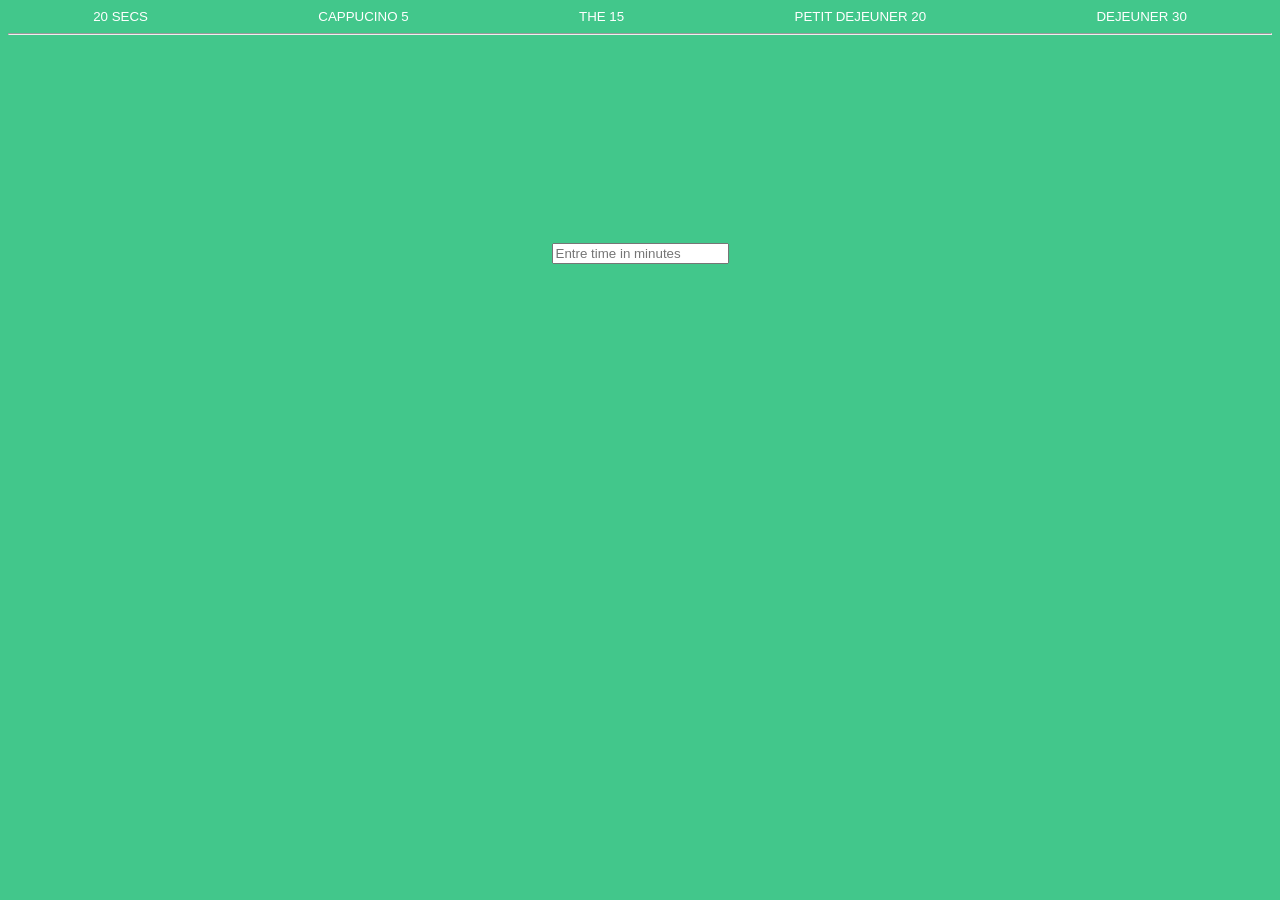
<file: Projet-Intra-Codelocol/Agogo/index.html>
<!DOCTYPE html>
<html lang="en">
<head>
    <meta charset="UTF-8">
    <meta name="viewport" content="width=device-width, initial-scale=1.0">
    <link rel="stylesheet" href="style.css">
    <title>Agogo</title>
</head>
<body>
    <header>
       <div class="leheader">
        <button id="seconds">20 SECS</button>
        <button id="minutes"> CAPPUCINO 5</button>
        <button id="twoMinutes"> THE 15</button>
        <button id="treeMinutes">PETIT DEJEUNER 20</button>
        <button id="foMinutes">DEJEUNER 30</button>
       </div>
    </header>
    <hr>
    <form class="linput" id="inputForm">
        <input type="number" name="" placeholder="Entre time in minutes" id="input">
    </form>

    <div id="letime">
       <h1 id="Time">00:00:00</h1> 
       <h4 id="indicateurfindelheure">Be Back At: <span id="span"></span> </h4>
    </div>


<script src="app.js"></script>
</body>
</html>
</file>
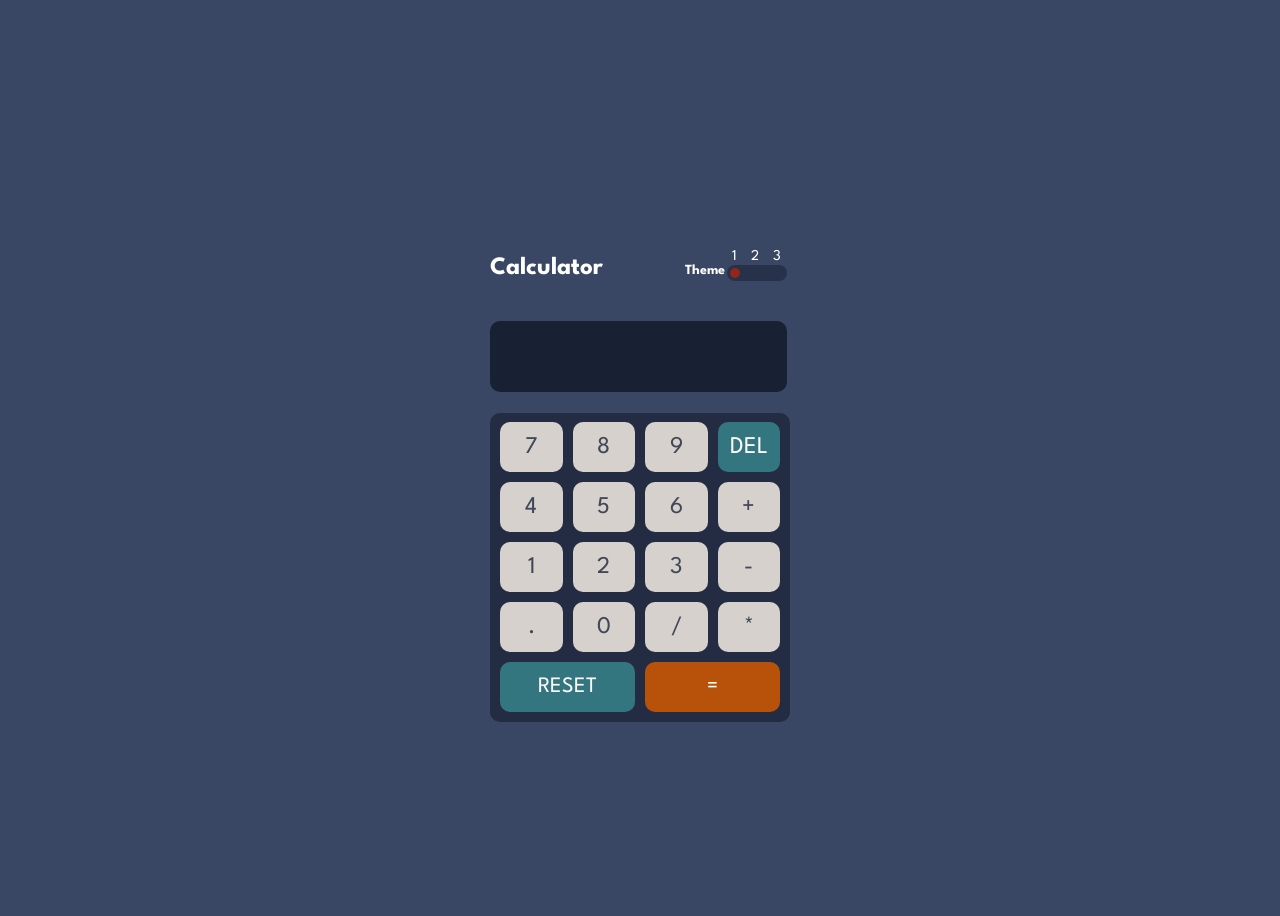
<file: Projet-Intra-Codelocol/Calculetor/index.html>
<!DOCTYPE html>
<html lang="en">
    <head>
        <meta charset="UTF-8">
        <meta name="viewport" content="width=device-width, initial-scale=1.0">
        <link rel="stylesheet" href="style.css">
        <link rel="preconnect" href="https://fonts.googleapis.com">
        <link rel="preconnect" href="https://fonts.gstatic.com" crossorigin>
        <link
            href="https://fonts.googleapis.com/css2?family=League+Spartan:wght@700&display=swap"
            rel="stylesheet">
        <title>Calculetor</title>
    </head>
    <body class="body1">

        <div class="container">
            <!-- ======================= les Div Caculetor et theme ============================ -->
            <span class="span1">1</span>
            <span class="span2">2</span>
            <span class="span3">3</span>
            <div class="DivthemeText">
                <div class="DivAll">
                    <h3 class="texte">Calculator
                        <span class="span">
                            Theme
                            <div class="Letheme">
                                <div id="theme1" class="Theme1"></div>
                                <div id="theme2" class="Theme2 hidden"></div>
                                <div id="theme3" class="Theme3 hidden"></div>
                            </div>
                            <!-- <span class="Letheme">
                              <span class="Theme1"></span>
                                <span class="Theme2"></span>
                                <span class="Theme3"></span>
                            </span> -->
                        </span>
                    </h3>
                </div>
            </div>
            <!-- ======================= les Div Caculetor et theme ============================ -->


            <!-- ======================== input text ================================================ -->
            <div class="Divinput">
                <div>
                    <input class="inputText" type="text" name id="input">
                </div>
            </div>
            <!-- ======================== input text ================================================ -->

            <div class="Arriereplannumber">
                <div class="Divnumber">
                    <div class="wrapper">
                        <button type="button" class="btn1">7</button>
                        <button type="button" class="btn1">8</button>
                        <button type="button" class="btn1">9</button>
                        <button type="button" class="delete">DEL</button>
                        <button type="button" class="btn1">4</button>
                        <button type="button" class="btn1">5</button>
                        <button type="button" class="btn1">6</button>
                        <button type="button" class="btn1">+</button>
                        <button type="button" class="btn1">1</button>
                        <button type="button" class="btn1">2</button>
                        <button type="button" class="btn1">3</button>
                        <button type="button" class="btn1">-</button>
                        <button type="button" class="btn1">.</button>
                        <button type="button" class="btn1">0</button>
                        <button type="button" class="btn1">/</button>
                        <button type="button" class="btn1">*</button>
                    </div>
                    <div class="lesdeuxButtons">
                        <button type="button" class="Reset">RESET</button>
                        <button type="button" class="btnegale">=</button>
                    </div>
                </div>
            </div>

        </div>
        <script src="app.js"></script>
    </body>
</html>
</file>
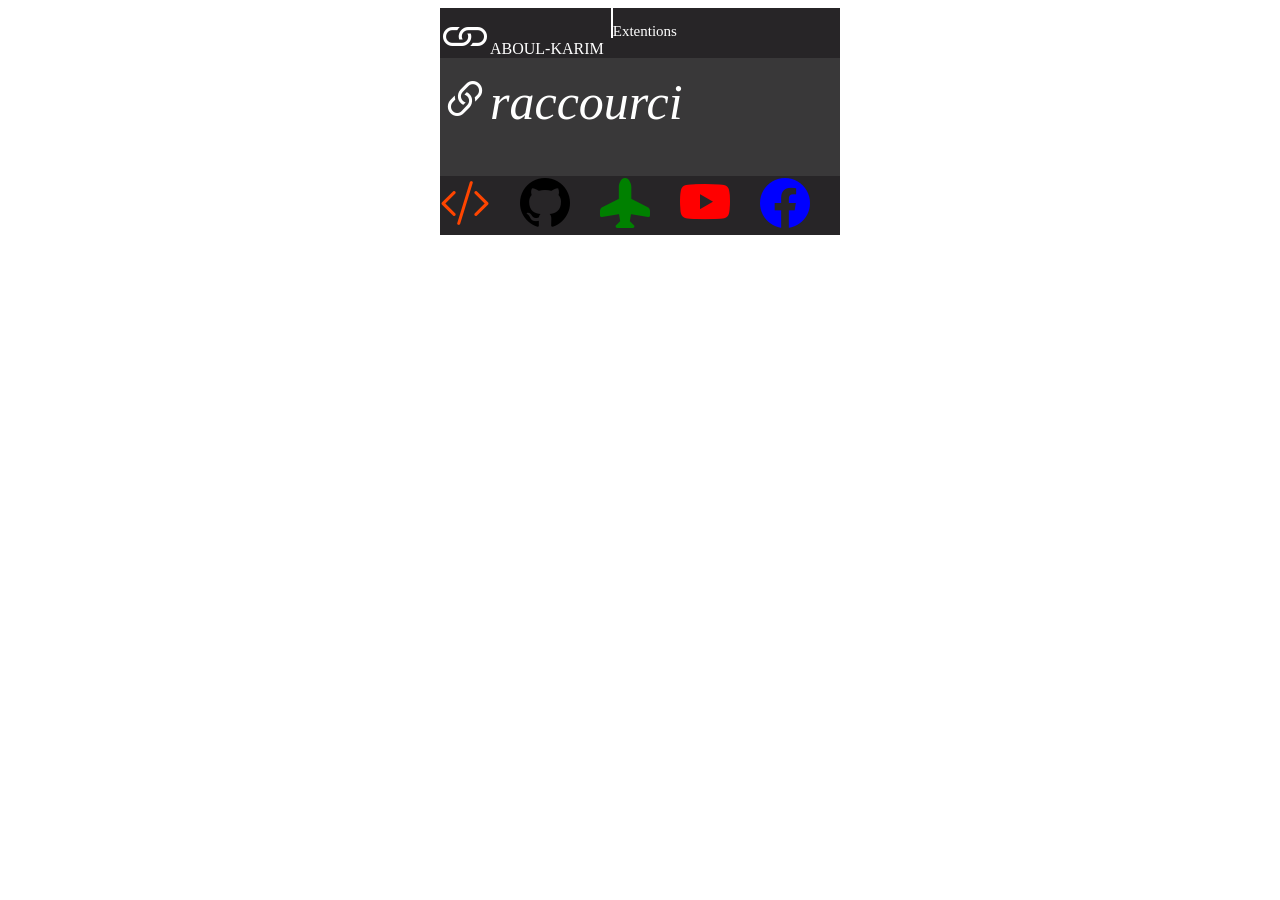
<file: Projet-Intra-Codelocol/Extentions-Chrome/index.html>
<!DOCTYPE html>
<html lang="en">
<head>
    <meta charset="UTF-8">
    <meta name="viewport" content="width=device-width, initial-scale=1.0">
    <link rel="stylesheet" href="style.css">
    <link rel="stylesheet" href="https://cdn.jsdelivr.net/npm/bootstrap-icons@1.11.1/font/bootstrap-icons.css">
    <!-- <link href="https://cdn.jsdelivr.net/npm/bootstrap@5.3.2/dist/css/bootstrap.min.css" rel="stylesheet" integrity="sha384-T3c6CoIi6uLrA9TneNEoa7RxnatzjcDSCmG1MXxSR1GAsXEV/Dwwykc2MPK8M2HN" crossorigin="anonymous"> -->

    <title>Extentions</title>
</head>
<body style="display: flex; justify-content: center; align-items: center;">
    <div class="divdesExtentions">
        <div class="Extentionsboby">
            <span><i class="bi bi-link mb-5"></i>ABOUL-KARIM </span> <p>Extentions</p>
         </div>
         <div>
            <p><i class="bi bi-link-45deg">raccourci</i></p>
         </div>
         <div class="desicons">
           <div><a href="https://www.codeloccol.org/" target="_blank" ><i class="bi bi-code-slash"></i></a></div>
           <div><a href="https://github.com/" target="_blank"><i class="bi bi-github"></i></a></div>
           <div><a href="https://www.fr.lastminute.com/sejour/?acntb=holiday&gclid=Cj0KCQjw7JOpBhCfARIsAL3bobeqyP6_iJWjWktzgtyQ8UvMPogc4GKtUSJmL7W1luED4yxpD3Au484aAqasEALw_wcB&gclsrc=aw.ds" target="_blank"><i class="bi bi-airplane-fill"></i></a></div>
           <div><a href="https://www.youtube.com/watch?v=mKC1gta_C2Q&list=RDS_GZ8kNLeNc&index=2" target="_blank"><i class="bi bi-youtube"></i></a></div>
           <div><a href="https://www.facebook.com/" target="_blank"><i class="bi bi-facebook"></i></a></div>
         </div>
    </div>
    
    <script src="app.js"></script>
</body>
</html>
</file>
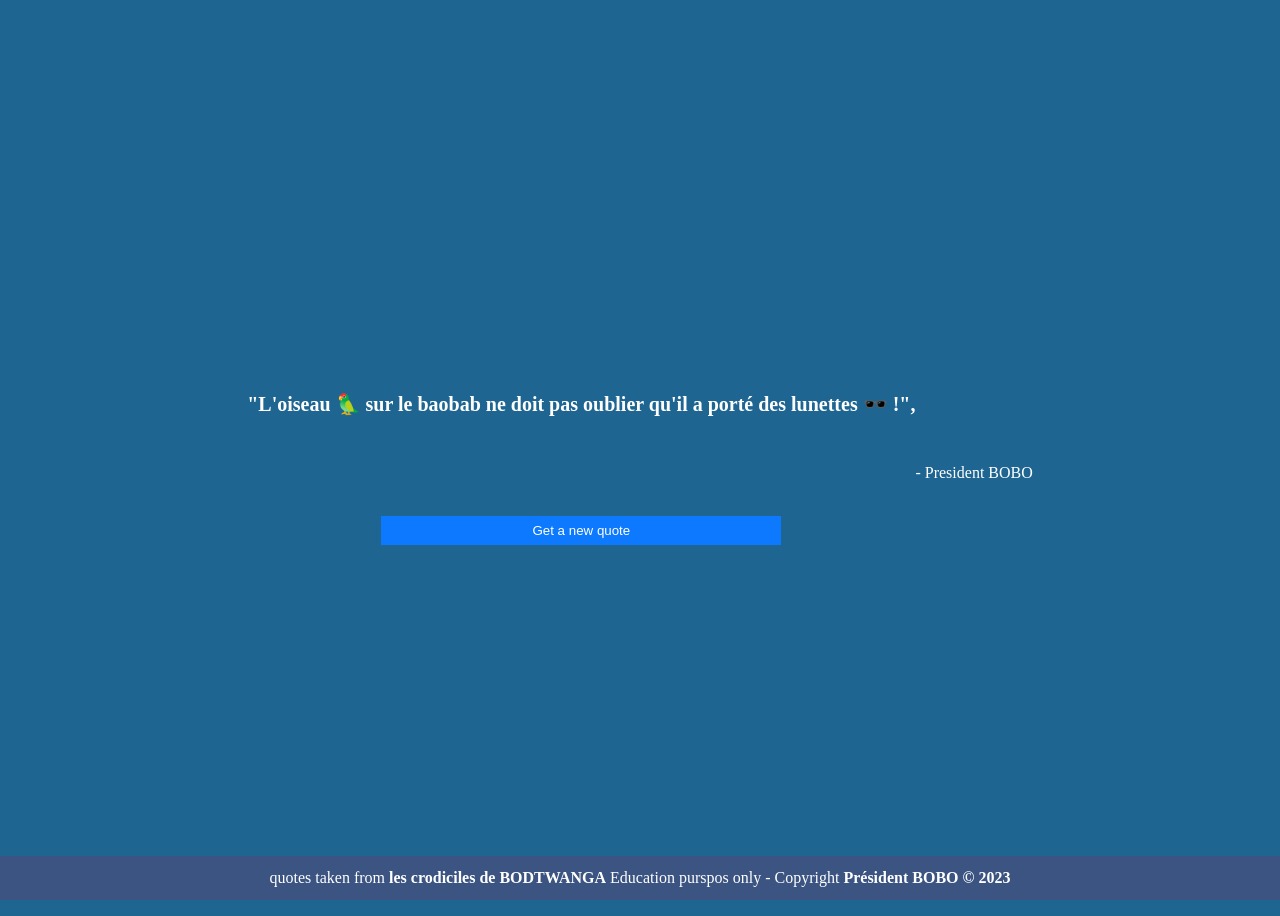
<file: Projet-Intra-Codelocol/Generateur-de-Blages/index.html>
<!DOCTYPE html>
<html lang="en">
    <head>
        <meta charset="UTF-8">
        <meta name="viewport" content="width=device-width, initial-scale=1.0">
        <link rel="stylesheet" href="style.css">
        <title>Generateur</title>
    </head>
    <body>

            
                <div class="contenair">
                    <div class="Divparoles">
                        <h3 id="lesparoles">"L'oiseau 🦜 sur le baobab ne doit pas oublier qu'il a porté des lunettes 🕶️ !", </h3>
                    </div>
                    <!-- <p class="petitParagraphe">- Président BOBO</p> -->
                    <div class=" Divbuttons">
                        <button id="button" class="leBoutton">Get a new quote</button>
                    </div>
                </div>


            <!-- =========================================== Le footer =========================================== -->
            <div class="footeer">
                quotes taken from <strong>les crodiciles de BODTWANGA</strong> Education purspos only - Copyright <strong>Président BOBO © 2023</strong>
            </div> 
            <script src="app.js"></script>
        </body>
    </html>
</file>
<file: Projet-Intra-Codelocol/Agogo/style.css>
body{
    background-color: #42c78b;
}
/* ul{
    display: flex;
    justify-content: space-around;
    list-style: none;
    text-decoration: none;
} */
h1{
    display: flex;
    justify-content: center;
    align-items: center;
    font-size: 100px;
    color: white;
}
    /* .input{
        display: flex;
        justify-content: center;
        align-items: center;
        margin-top: 200px;
    } */
.leheader{
    display: flex;
    justify-content: space-around;
}
button{
    background-color: #42c78b;
    border: none;
    color: white;
    cursor: pointer;
}
/* #input{
    position: relative;
    top: 100px;
    display: flex;
    justify-content: center;
} */
#letime{
    position: relative;
    top: 500px;
}
h4{
    color: white;
    text-align: center;
}
.linput{
    justify-content: center;
    display: flex;
    position: relative;
    top: 200px;
}
</file>
<file: Projet-Intra-Codelocol/Calculetor/style.css>
/* body{
    justify-content: center;
    display: flex;
    align-items: center;
    height: 100vh;
    background-color: hsl(222, 26%, 31%);
} */
.body1{
    background-color: hsl(222, 26%, 31%); 
    justify-content: center;
    display: flex;
    align-items: center;
    height: 100vh;
}
.bodynext{
    background-color: hsl(222, 26%, 31%);  
}
.bodynext2{
    background-color: #e9e9ea;  
}
.bodynext3{
    background-color: #18012e;  
}
/* .divSpan{
 margin-left: 140px;
 bottom: 3px;
 position: relative;
}
.LadivTheme{
    background-color: #29334e;
    width: 60px;
    border-radius: 10px;
}
.Divdesnumber{
    position: relative;
    left: 118px;
    bottom: 28px;
} */
.texte{
   color: white;
   font-size: 25px;
   font-family: 'League Spartan', sans-serif;

}
.span1{
    position: relative;
    left: 242px;
    top: 13px;
    color: white;
     font-size: 15px;
   font-family: 'League Spartan', sans-serif;
}
.span2{
    position: relative;
    left: 252px;
    top: 13px;
    color: white;
     font-size: 15px;
   font-family: 'League Spartan', sans-serif;
}
.span3{
    position: relative;
    left: 262px;
    top: 13px;
    color: white;
     font-size: 15px;
   font-family: 'League Spartan', sans-serif;
}
.span{
    position: relative;
    font-size: 14px;
    color: white;
    text-align: end;
    left: 25%;
}
.container{
    height: 50vh;
    width: 300px;
}
.Divspan{
    justify-content: end;
    display: flex;
    width: 160px;
    top: 1px;
    position: relative;
}
.Letheme{
    background-color: #27314a;
    width: 18%;
    border-radius: 10px;
    height: 10px;
    padding: 1%;
     position: relative;
     left: 162px;
     bottom: 15px;
     display: flex;
     gap: 10px;
}
.DivthemeText{
    height: 30px;
}
.Divinput{
    top: 15px;
    position: relative;
    height: 72px;
}
.Divnumber{
    position: relative;
    top: 35px;
    height: 300px;
    padding-top: 9px;
    padding-left: 10px;
    padding-right: 10px;
    background-color: #232c43;
    border-radius: 10px;
}
.DivAll{
    position: relative;
    bottom: 20px;
}
.inputText{
    width: 293px;
    height: 69px;
    background-color: #182033;
    border-radius: 10px;
    border: none;
}
/* .Premiereligne{

} */
.wrapper{
        display: grid;
        grid-template-columns: repeat(4, 1fr);
        grid-gap: 10px;
        grid-auto-rows: minmax(50px, 30px);
}
.btn1{
    border-radius: 10px;
   border: none;
   background-color: #d6d1cc;
   font-family: 'League Spartan', sans-serif;
   font-size: 24px;
   color: #404858;
}
.delete{
    background-color: #347680;
    border-radius: 10px;
    border: none;
    font-family: 'League Spartan', sans-serif;
    font-size: 24px;
    color: white;
}
.Reset{
    background-color: #347680;
    border-radius: 10px;
    width: 150px;
    height: 50px;
    border: none;
    font-family: 'League Spartan', sans-serif;
    color: white;
    font-size: 22px;
}
.lesdeuxButtons{
    position: relative;
    top: 10px;
    display: flex;
    gap: 10px;
}
.btnegale{
    background-color:   #b85109;
    border-radius: 10px;
    width: 150px;
    height: 50px;
    border: none;
    font-family: 'League Spartan', sans-serif;
    color: white;
    font-size: 22px;
}



/* =================== pour les Theme ===================================================================== */
.Theme1{
   background-color: hsl(6, 70%, 34%);
   width: 10px;
   height: 10px;
   color: hsl(6, 70%, 34%);
   border-radius: 20px;
   cursor: pointer;
}
a{
    text-decoration: none;
}

.Theme2{
    background-color: hsl(25, 98%, 40%);
    width: 10px;
   height: 10px;
   color: hsl(6, 70%, 34%);
   border-radius: 20px;
   cursor: pointer;
}
.Theme3{
    background-color: hsl(176, 100%, 44%);
    width: 10px;
   height: 10px;
   color: hsl(6, 70%, 34%);
   border-radius: 20px;
   cursor: pointer; 
}

.divthemeall{
    background-color: #27314a;
}
.divtheme2{
    background-color: #d7d2d4;
}
.divtheme1{
    background-color: #27314a;
}
.hidden{
  background-color:#27314a ;
}
.divtheme3{
    background-color: #d7d2d4;
}
.bacgroudtheme3{
    background-color: #21053d;
}
.divbacgroud3{
    background-color: #05e2d9;
}

.colortheme3{
    color: #e9dc4c;
}
.buttonsbacgroudtheme3{
    background-color: #5f0583;
}
.resestheme3{
    background-color: #321748;
}
.egalecolortheme3{
    background-color: #09aca7;
}

/* =================== pour les Theme ===================================================================== */









/*======================================= pour les  input ============================================== */
.colorinput2{
    background-color: #f0eff0;
}

.inputText{
    text-align: right;
    font-size: 22px;
    color: white;
   
}
.inputText2{
    text-align: right;
    font-size: 22px;
    color: black;
}

.inputText3{
    text-align: right;
    font-size: 22px;
    color: #e9dc4c;
}


/*======================================= pour les input ============================================== */





/*======================================= pour les buttons ============================================== */
.colorpourladivdesbuttons{
    background-color: #d7d2d3;
}
.colordesbuttons{
    background-color: #e8e5e5;
    box-shadow: #658a8f 0px 2px 0px 0px;
    color: #4f4f4b;
}
.colortext{
    color: #483e31;
}
.deletecolor{
    background-color: #509198;
    box-shadow: #658a8f 0px 2px 0px 0px;
}
.egalebuttons{
    background-color: #a95716;
    box-shadow: #658a8f 0px 2px 0px 0px;
}

/*======================================= pour les buttons ============================================== */
</file>
<file: Projet-Intra-Codelocol/Extentions-Chrome/style.css>
.Extentionsboby{
    background-color: #272527;
    width: 400px;
    height: 50px;
    display: flex;
}
i{
    color: white;
    font-size: 50px;
}
span{
    color: white;
    border: 2px solid white;
    border-top: none;
    border-bottom: none;
    border-left: none;
    padding-right: 7px;
    height: 30px;
}
p{
    color: white;
    font-size: 15px;
}
.divdesExtentions{
    background-color: #393839;
    height: 220px;
    width: 400px;
}
.desicons{
    background-color: #272527;
    width: 400px;
    height: 59px;
    position: relative;
    top: 30px;
    display: flex;
    gap: 30px
}
.bi-facebook{
    color: blue;
}
.bi-youtube{
    color: red;
}
.bi-code-slash{
    color: orangered;
}
.bi-github{
    color: black;
}
.bi-airplane-fill{
    color: green;
}
.link-45deg{
    font-size: 20px;
}
</file>
<file: Projet-Intra-Codelocol/Generateur-de-Blages/style.css>
body{
    background-color: #1e6592;
    justify-content: center;
    align-items: center;
    height: 100vh;
    display: flex;
} 

.paragraphe{
    color: white;
    text-align: center;
}
.leBoutton{
    background-color:#0d79ff;
     width: 400px;
    color: white;
    padding: 7px;
    border: none;
    justify-content: center;
    cursor: pointer;
    /* position: relative;
    top: 50px; */
}
.Divbuttons{
    display: flex;
    justify-content: center;
}
.petitParagraphe{
    color: white;
    text-align: right;
}
.DivFooter{
    justify-content: center;
    align-items: center;
    /* position: relative;
    top: 402px; */
    
}
.footeer{
    position: absolute;
    bottom: 0;
    width: 100vw;
    background-color: #3b5482;
    text-align: center;
    padding: 1%;
    color: white;
}
.Divparoles{
    margin-bottom: 100px;
}
</file>
